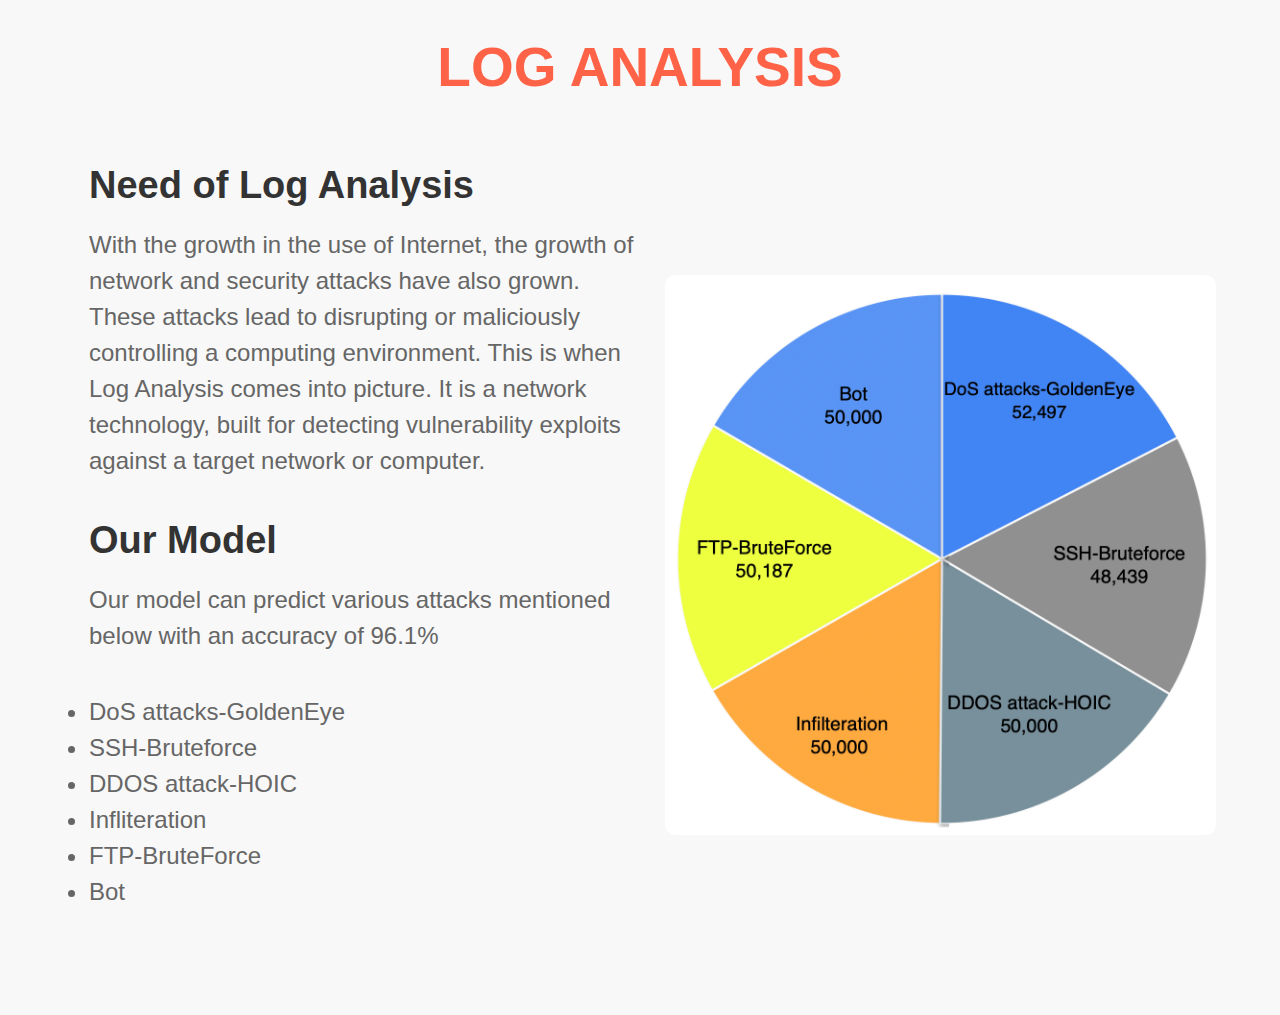
<file: about.html>
<!DOCTYPE html>
<html>
    <head>
        <title></title>
        <meta charset="utf-8">
        <meta name="viewport" content="width=device-width, initial-scale=1.0">
        <link rel="stylesheet" type="text/css" href="darts.css">
    </head>
    <body>

        <section class="hero">
            <div class="heading">
                <h1>LOG ANALYSIS</h1>
            </div>
            <div class="container">
                <div class="hero-content">
                    <h2>Need of Log Analysis</h2>
                    <p>With the growth in the use of Internet, the growth of network and security attacks have also grown. 

                        These attacks lead to disrupting or maliciously controlling a computing environment.
                        
                        This is when Log Analysis comes into picture.
                        
                        It is a network technology, built for detecting vulnerability exploits against a target network or computer.</p>
                        <h2>Our Model</h2>
                        <ul class="custom-bullet">
                            <p>Our model can predict various attacks mentioned below with an accuracy of 96.1%</p> 
                                <li>DoS attacks-GoldenEye</li>
                                <li>SSH-Bruteforce</li>
                                <li>DDOS attack-HOIC</li>
                                <li>Infliteration</li>
                                <li>FTP-BruteForce</li>
                                <li>Bot</li>
                            
                          </ul>
                </div>
                <div class="hero-image">
                    <img src="about img.png">
                </div>
            </div>
        </section>  

    </body>
</html>
</file>
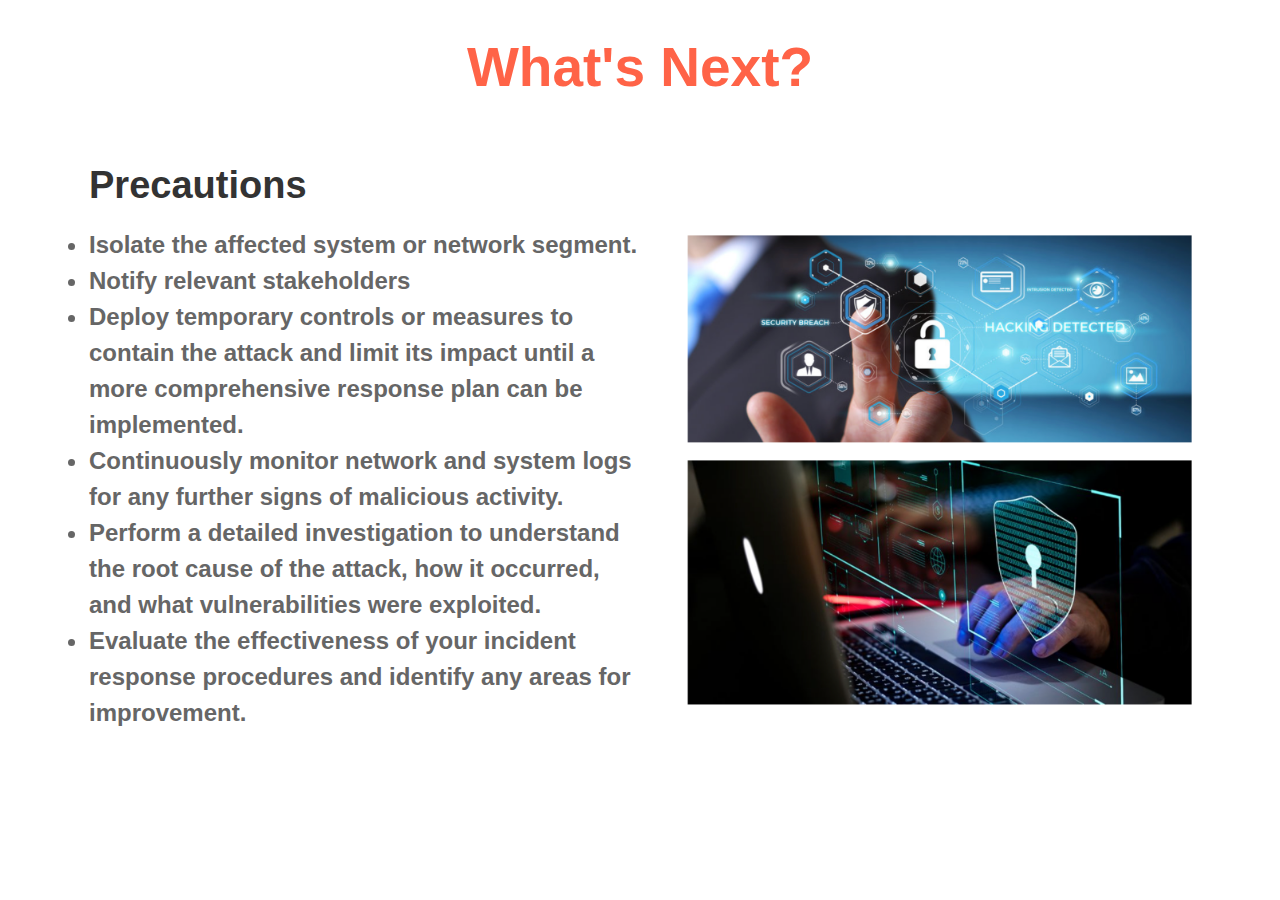
<file: predict.html>
<!DOCTYPE html>
<html>
   <body>
 <head>
        <title></title>
        <meta charset="utf-8">
        <meta name="viewport" content="width=device-width, initial-scale=1.0">
        <link rel="stylesheet" type="text/css" href="darts.css">
    </head>
    <b
        <section class="hero">
            <div class="heading">
                <h1>What's Next?</h1>
            </div>
            <div class="container">
                <div class="hero-content">
                    
                        <h2>Precautions</h2>
                        <ul class="custom-bullet">
                                <li>Isolate the affected system or network segment.</li>
                                <li>Notify relevant stakeholders</li>
                                <li>Deploy temporary controls or measures to contain the attack and limit its impact until a more comprehensive response plan can be implemented.</li>
                                <li>Continuously monitor network and system logs for any further signs of malicious activity.</li>
                                <li>Perform a detailed investigation to understand the root cause of the attack, how it occurred, and what vulnerabilities were exploited.</li>
                                <li>Evaluate the effectiveness of your incident response procedures and identify any areas for improvement.</li>
                          </ul>
                </div>
                <div class="hero-image">
                    <img src="Precaution.png">
                </div>
            </div>
        </section>  

    </body>
</html>
</file>
<file: darts.css>
*{
    margin: 0px;
    padding: 0px;
    box-sizing: border-box;
    font-family: "Arial",sans-serif;
}
.hero{
    background-color: #f8f8f8;
    overflow: hidden;
}
.heading h1{
    color: #ff6347;
    font-size: 55px;
    text-align: center;
    margin-top: 35px;
}
.container{
    display: flex;
    justify-content: center;
    align-items: center;
    width: 90%;
    margin: 65px auto;
}
.hero-content{
    flex: 1;
    width: 600px;
    margin: 0px 25px;
    animation: fadeInUp 2s ease;
}
.hero-content h2{
    font-size: 38px;
    margin-bottom: 20px;
    color: #333;
}
.hero-content p{
    font-size: 24px;
    line-height: 1.5;
    margin-bottom: 40px;
    color: #666;
}
.hero-image{
    flex: 1;
    width: 600px;
    margin: auto;
    animation: fadeInRight 2s ease;
}
img{
    width: 100%;
    height: auto;
    border-radius: 10px;
}
@media screen and (max-width: 768px){
    .heading h1{
        font-size: 45px;
        margin-top: 30px;
    }
    .hero{
        margin: 0px;
    }
    .container{
        width: 100%;
        flex-direction: column;
        margin: 0px;
        padding: 0px 40px;
    }
    .hero-content{
        width: 100%;
        margin: 35px 0px;
    }
    .hero-content h2{
        font-size: 30px;
    }
    .hero-content p{
        font-size: 18px;
        margin-bottom: 20px;
    }
    .hero-image{
        width: 100%;
    }
}
@keyframes fadeInUp{
    0%{
        opacity: 0;
        transform: translateY(50px);
    }
    100%{
        opacity: 1;
        transform: translateY(0px);
    }
}
@keyframes fadeInUp{
    0%{
        opacity: 0;
        transform: translateX(-50px);
    }
    100%{
        opacity: 1;
        transform: translateX(0px);
    }
}
.custom-bullet{
    font-size: 24px;
    line-height: 1.5;
    margin-bottom: 40px;
    color: #666;
}
</file>
